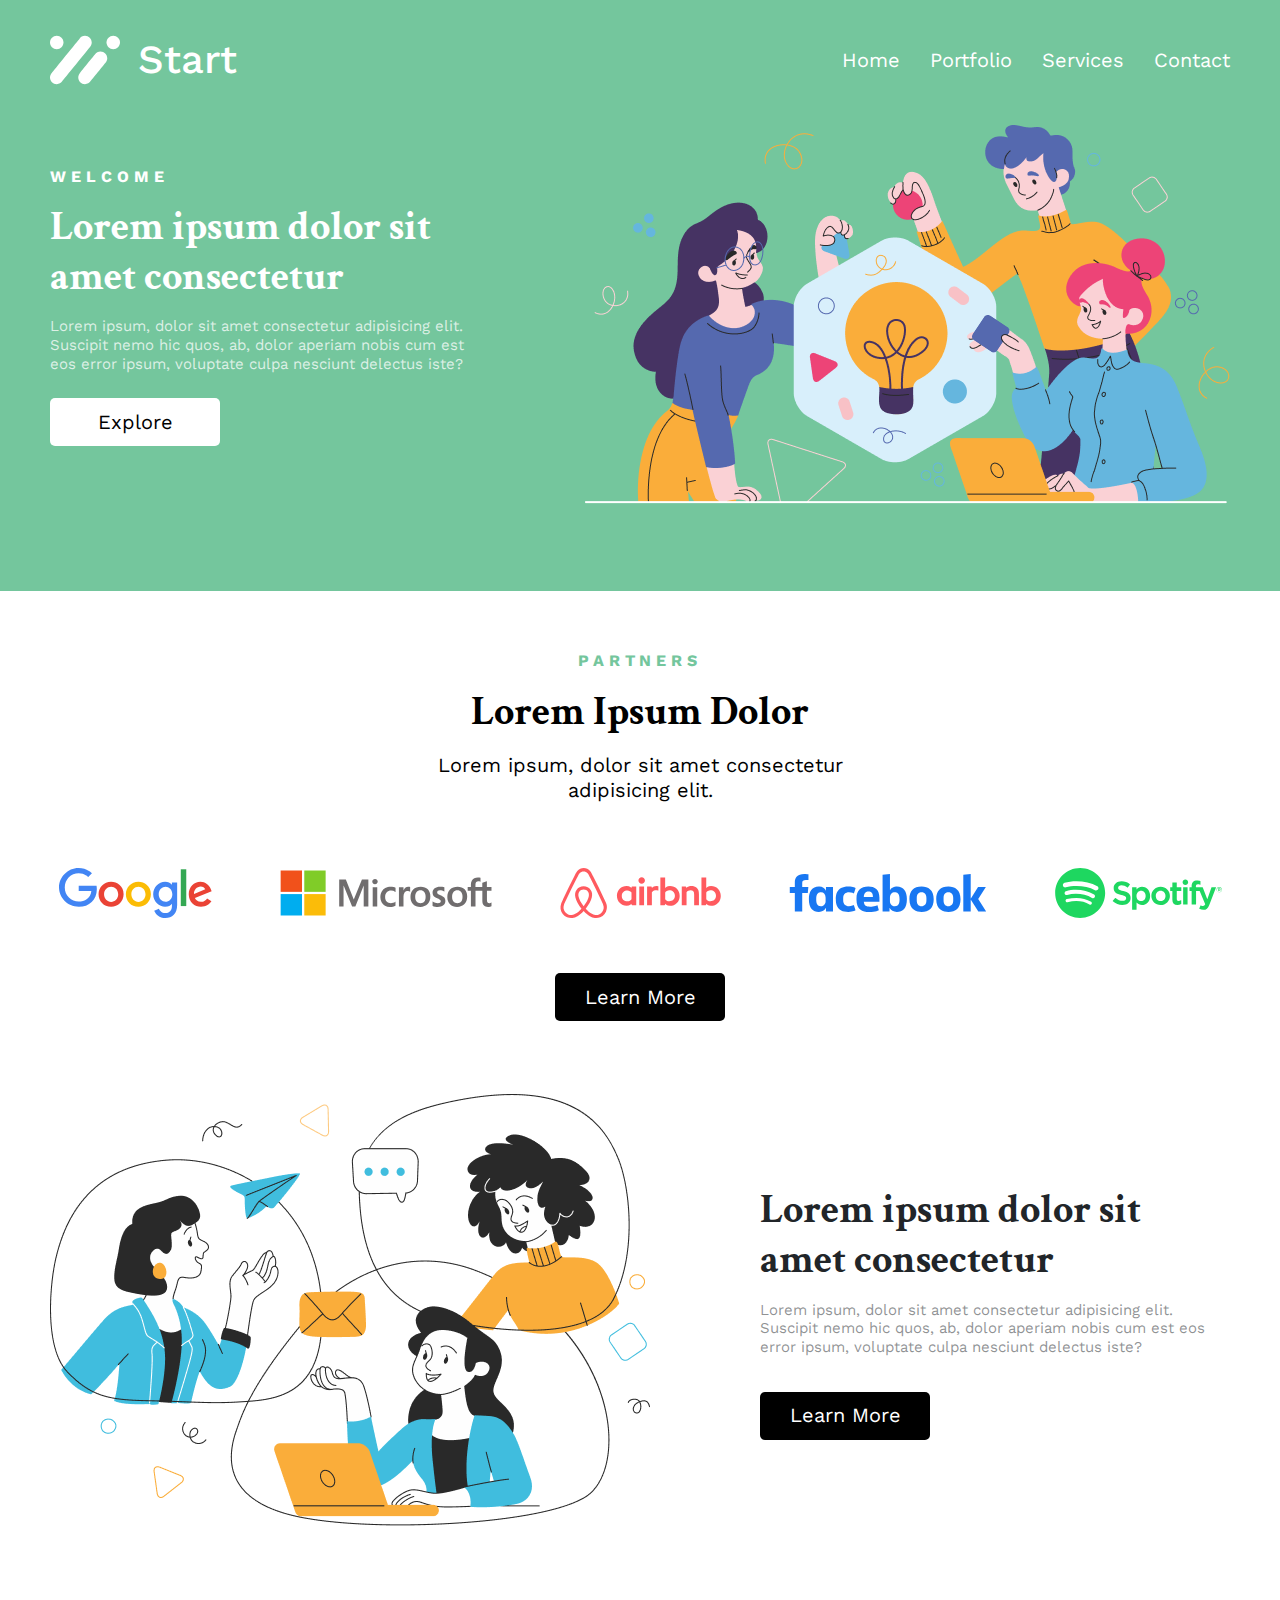
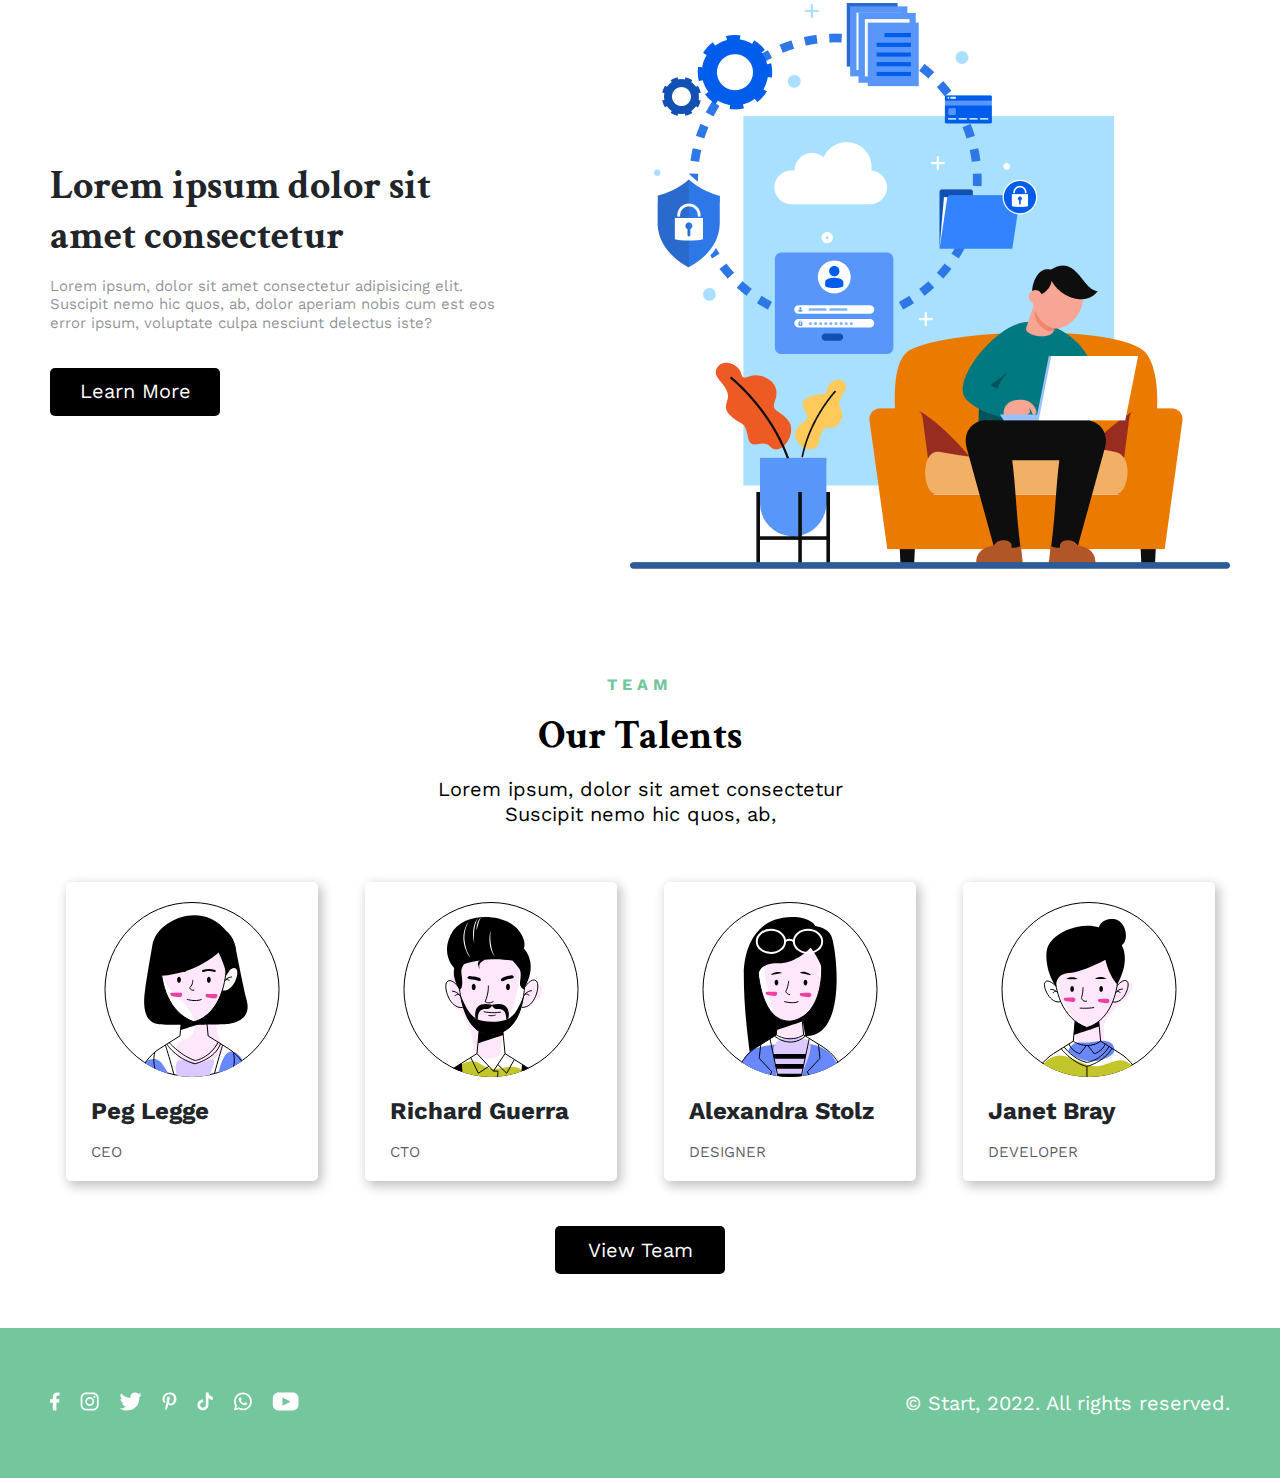
<file: index.html>
<!DOCTYPE html>
<html lang="en">
<head>
  <meta charset="UTF-8">
  <meta name="viewport" content="width=device-width, initial-scale=1.0">
  <link rel="preconnect" href="https://fonts.googleapis.com">
  <link rel="preconnect" href="https://fonts.gstatic.com" crossorigin>
  <link href="https://fonts.googleapis.com/css2?family=Bitter:ital,wght@0,100..900;1,100..900&family=Work+Sans:ital,wght@0,100..900;1,100..900&display=swap" rel="stylesheet">
  <link rel="preconnect" href="https://fonts.googleapis.com">
  <link rel="preconnect" href="https://fonts.gstatic.com" crossorigin>
  <link href="https://fonts.googleapis.com/css2?family=Bitter:ital,wght@0,100..900;1,100..900&family=Crimson+Text:wght@400;700&family=Work+Sans:ital,wght@0,100..900;1,100..900&display=swap" rel="stylesheet">
  <link rel="stylesheet" href="css/style.css">
  <link rel="stylesheet" href="css/index-media.css">
  <title>Home</title>
</head>
<body>
  <header class="header">
    <div class="container">
      <nav class="header-inner">
        <div class="scrol">
          <div class="header-nav">
            <div class="logo">
              <a href="index.html" class="logo-link">
                <img src="images/items/logo.svg" alt="logo" class="logo-img">
                <p class="logo-text">Start</p>
              </a>
            </div>
            <ul class="list">
              <a href="index.html" class="items">Home</a>
              <a href="portfolio.html" class="items">Portfolio</a>
              <a href="services.html" class="items">Services</a>
              <a href="" class="items">Contact</a>
            </ul>
          </div>
        </div>
        <div class="welcome">
          <div class="welcome-info">
            <p class="welcome-text-first">welcome</p>
            <h3 class="welcome-title">Lorem ipsum dolor sit amet consectetur</h3>
            <p class="welcome-text">Lorem ipsum, dolor sit amet consectetur adipisicing elit. Suscipit nemo hic quos, ab, dolor aperiam nobis cum est eos error ipsum, voluptate culpa nesciunt delectus iste?</p>
            <a href="" class="header-button">Explore</a>
          </div>
          <div class="welcome-image">
            <img src="images/picture-header.png" alt="image" class="header-img">
          </div>
        </div>
      </nav>
    </div>
  </header>
  <!-- -----main----- -->
  <main class="main">
    <div class="container">
      <section class="partners">
        <div class="partners-text-block">
          <p class="partners-text-first">partners</p>
          <h3 class="partners-title">Lorem Ipsum Dolor</h3>
          <p class="partners-text">Lorem ipsum, dolor sit amet consectetur adipisicing elit.</p>
        </div>
        <div class="partners-logos">
          <img src="images/items/google.svg" alt="logo" class="p-logo">
          <img src="images/items/microsoft.svg" alt="logo" class="p-logo">
          <img src="images/items/airbnb.svg" alt="logo" class="p-logo">
          <img src="images/items/facebook.svg" alt="logo" class="p-logo">
          <img src="images/items/spotify.svg" alt="logo" class="p-logo">
        </div>
        <a href="" class="partners-button">Learn More</a>
      </section>
      <section class="main-info">
        <div class="main-img">
          <img src="images/picture-main-first.png" alt="picture" class="image-main-first">
        </div>
        <div class="main-text-first">
          <h3 class="main-title">Lorem ipsum dolor sit amet consectetur</h3>
          <p class="main-text">Lorem ipsum, dolor sit amet consectetur adipisicing elit. Suscipit nemo hic quos, ab, dolor aperiam nobis cum est eos error ipsum, voluptate culpa nesciunt delectus iste?</p>
          <a href="" class="main-button">Learn More</a>
        </div>
      </section>
      <section class="main-info-second">
        <div class="main-text-first">
          <h3 class="main-title">Lorem ipsum dolor sit amet consectetur</h3>
          <p class="main-text">Lorem ipsum, dolor sit amet consectetur adipisicing elit. Suscipit nemo hic quos, ab, dolor aperiam nobis cum est eos error ipsum, voluptate culpa nesciunt delectus iste?</p>
          <a href="" class="main-button">Learn More</a>
        </div>
        <div class="main-img">
          <img src="images/picture-main-second.png" alt="picture" class="image-main-second">
        </div>
      </section>
      <section class="team">
        <div class="team-text-block">
          <p class="team-text-first">team</p>
          <h3 class="team-title">Our Talents</h3>
          <p class="team-text">Lorem ipsum, dolor sit amet consectetur Suscipit nemo hic quos, ab,</p>
        </div>
        <div class="team-people">
          <div class="card">
            <div class="card-inner">
              <div class="card-img">
                <img src="images/items/avatar-1.svg" alt="avatar" class="card-avatar">
              </div>
              <h4 class="card-title">Peg Legge</h4>
              <p class="card-text">CEO</p>
            </div>
          </div>
          <div class="card">
            <div class="card-inner">
              <div class="card-img">
                <img src="images/items/avatar-2.svg" alt="avatar" class="card-avatar">
              </div>
              <h4 class="card-title">Richard Guerra</h4>
              <p class="card-text">CTO</p>
            </div>
          </div>
          <div class="card">
            <div class="card-inner">
              <div class="card-img">
                <img src="images/items/avatar-3.svg" alt="avatar" class="card-avatar">
              </div>
              <h4 class="card-title">Alexandra Stolz</h4>
              <p class="card-text">DESIGNER</p>
            </div>
          </div>
          <div class="card">
            <div class="card-inner">
              <div class="card-img">
                <img src="images/items/avatar-4.svg" alt="avatar" class="card-avatar">
              </div>
              <h4 class="card-title">Janet Bray</h4>
              <p class="card-text">DEVELOPER</p>
            </div>
          </div>
        </div>
        <a href="" class="team-button">View Team</a>
      </section>
    </div>
  </main>
  <footer class="footer">
    <div class="container">
      <div class="footer-inner">
        <div class="footer-icons-block">
          <div class="footer-icon">
            <a href="" class="footer-links">
              <img src="images/items/fb-icon.svg" alt="icon" class="footer-img">
            </a>
          </div>
          <div class="footer-icon">
            <a href="" class="footer-links">
              <img src="images/items/inst-icon.svg" alt="icon" class="footer-img">
            </a>
          </div>
          <div class="footer-icon">
            <a href="" class="footer-links">
              <img src="images/items/tw-icon.svg" alt="icon" class="footer-img">
            </a>
          </div>
          <div class="footer-icon">
            <a href="" class="footer-links">
              <img src="images/items/pint-icon.svg" alt="icon" class="footer-img">
            </a>
          </div>
          <div class="footer-icon">
            <a href="" class="footer-links">
              <img src="images/items/tik-icon.svg" alt="icon" class="footer-img">
            </a>
          </div>
          <div class="footer-icon">
            <a href="" class="footer-links">
              <img src="images/items/wp-icon.svg" alt="icon" class="footer-img">
            </a>
          </div>
          <div class="footer-icon">
            <a href="" class="footer-links">
              <img src="images/items/yt-icon.svg" alt="icon" class="footer-img">
            </a>
          </div>
        </div>
        <div class="footer-text-block">
          <p class="footer-text">&copy; Start, 2022. All rights reserved.</p>
        </div>
      </div>
    </div>
  </footer>
</body>
</html>
</file>
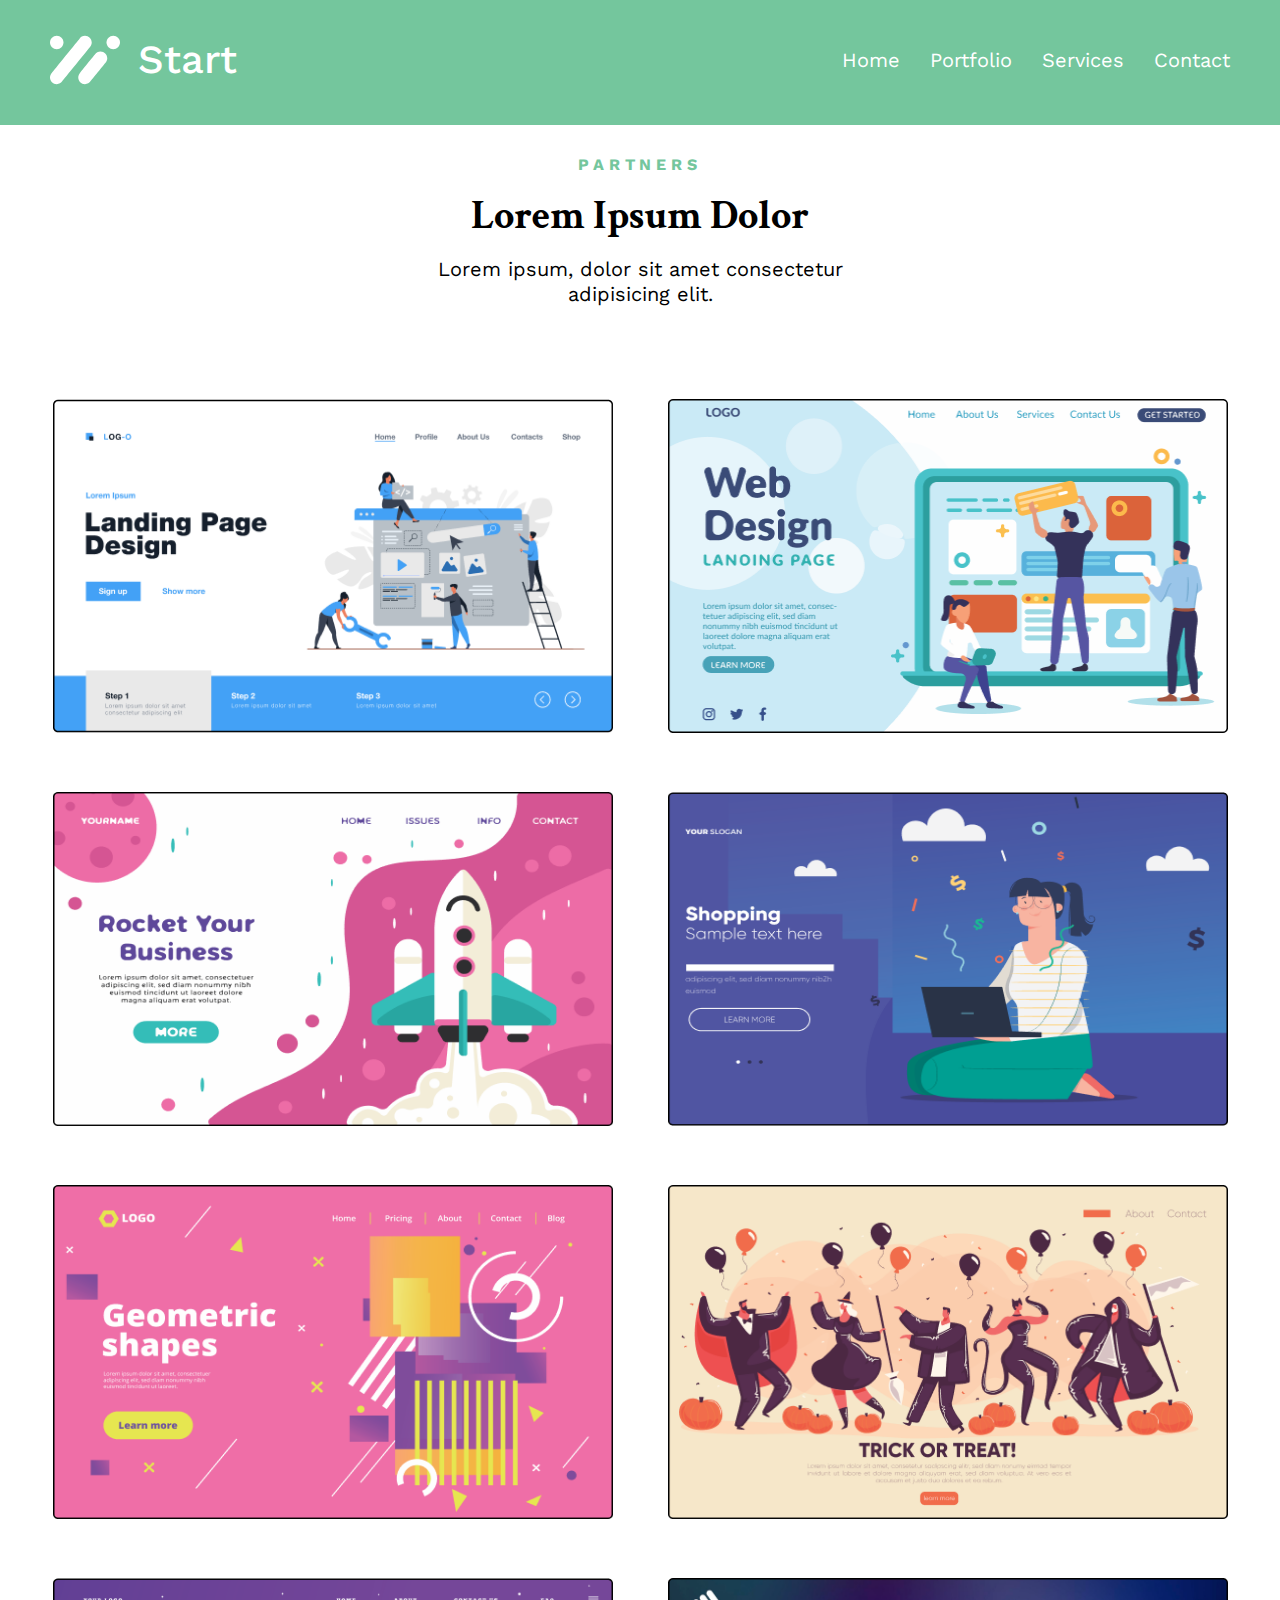
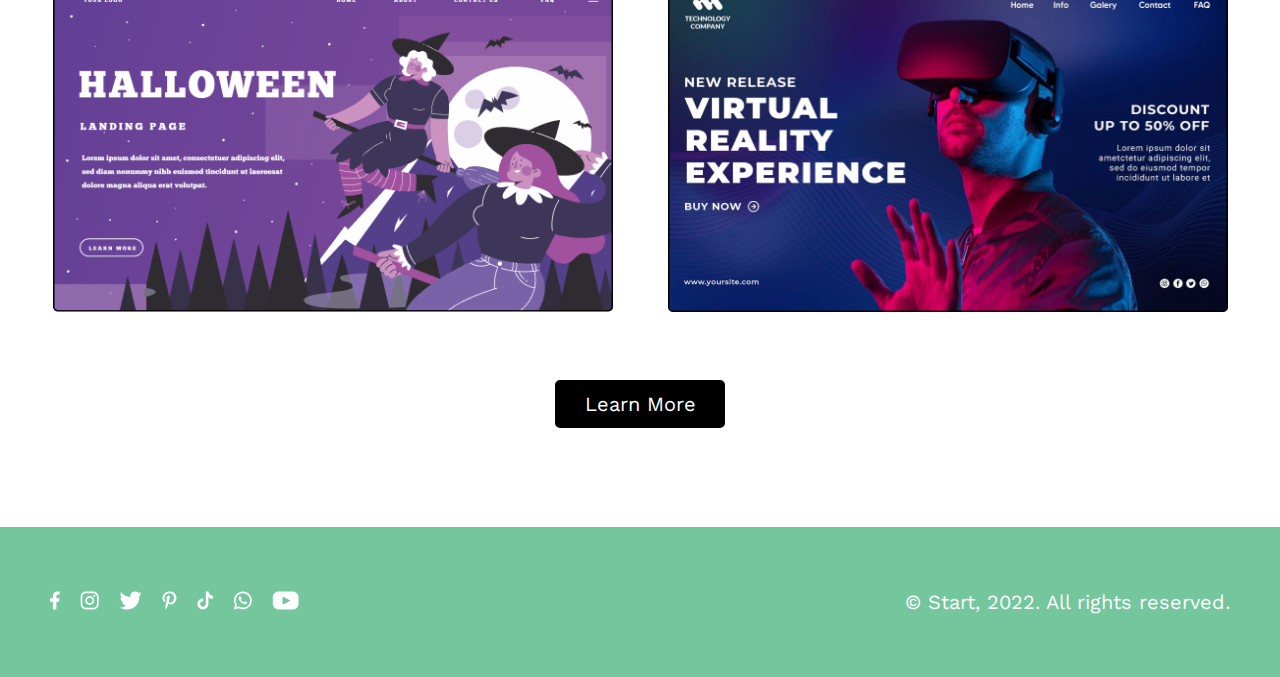
<file: portfolio.html>
<!DOCTYPE html>
<html lang="en">
<head>
  <meta charset="UTF-8">
  <meta name="viewport" content="width=device-width, initial-scale=1.0">
  <link rel="preconnect" href="https://fonts.googleapis.com">
  <link rel="preconnect" href="https://fonts.gstatic.com" crossorigin>
  <link href="https://fonts.googleapis.com/css2?family=Bitter:ital,wght@0,100..900;1,100..900&family=Work+Sans:ital,wght@0,100..900;1,100..900&display=swap" rel="stylesheet">
  <link rel="preconnect" href="https://fonts.googleapis.com">
  <link rel="preconnect" href="https://fonts.gstatic.com" crossorigin>
  <link href="https://fonts.googleapis.com/css2?family=Bitter:ital,wght@0,100..900;1,100..900&family=Crimson+Text:wght@400;700&family=Work+Sans:ital,wght@0,100..900;1,100..900&display=swap" rel="stylesheet">
  <link rel="stylesheet" href="css/portfolio.css">
  <link rel="stylesheet" href="css/media-portfolio.css">
  <title>Portfolio</title>
</head>
<body>
  <header class="header">
    <div class="container">
      <div class="scrol">
        <nav class="header-inner">
          <div class="header-nav">
            <div class="logo">
              <a href="index.html" class="logo-link">
                <img src="images/items/logo.svg" alt="logo" class="logo-img">
                <p class="logo-text">Start</p>
              </a>
            </div>
            <ul class="list">
              <a href="index.html" class="items">Home</a>
              <a href="portfolio.html" class="items">Portfolio</a>
              <a href="services.html" class="items">Services</a>
              <a href="" class="items">Contact</a>
            </ul>
          </div>
        </nav>
      </div>
    </div>
  </header>
  <!-- -----main----- -->
   <main class="main">
    <div class="container">
      <section class="main-inner">
        <div class="main-inner-block">
          <div class="main-text-block">
            <p class="main-text-first">partners</p>
            <h3 class="main-title">Lorem Ipsum Dolor</h3>
            <p class="main-text">Lorem ipsum, dolor sit amet consectetur adipisicing elit.</p>
          </div>
        </div>
        <div class="pictures">
          <div class="pictures-inner">
            <div class="pictures-img">
              <img src="images/page-portfolio/page-2-img-1.png" alt="pictures" class="img">
            </div>
            <div class="pictures-img">
              <img src="images/page-portfolio/page-2-img-2.png" alt="pictures" class="img">
            </div>
          </div>
          <div class="pictures-inner">
            <div class="pictures-img">
              <img src="images/page-portfolio/page-2-img-3.png" alt="pictures" class="img">
            </div>
            <div class="pictures-img">
              <img src="images/page-portfolio/page-2-img-4.png" alt="pictures" class="img">
            </div>
          </div>
          <div class="pictures-inner">
            <div class="pictures-img">
              <img src="images/page-portfolio/page-2-img-5.png" alt="pictures" class="img">
            </div>
            <div class="pictures-img">
              <img src="images/page-portfolio/page-2-img-6.png" alt="pictures" class="img">
            </div>
          </div>
          <div class="pictures-inner last">
            <div class="pictures-img">
              <img src="images/page-portfolio/page-2-img-7.png" alt="pictures" class="img">
            </div>
            <div class="pictures-img">
              <img src="images/page-portfolio/page-2-img-8.png" alt="pictures" class="img">
            </div>
          </div>
        </div>
        <a href="" class="main-button">Learn More</a>
      </section>
    </div>
   </main>
   <footer class="footer">
    <div class="container">
      <div class="footer-inner">
        <div class="footer-icons-block">
          <div class="footer-icon">
            <a href="" class="footer-links">
              <img src="images/items/fb-icon.svg" alt="icon" class="footer-img">
            </a>
          </div>
          <div class="footer-icon">
            <a href="" class="footer-links">
              <img src="images/items/inst-icon.svg" alt="icon" class="footer-img">
            </a>
          </div>
          <div class="footer-icon">
            <a href="" class="footer-links">
              <img src="images/items/tw-icon.svg" alt="icon" class="footer-img">
            </a>
          </div>
          <div class="footer-icon">
            <a href="" class="footer-links">
              <img src="images/items/pint-icon.svg" alt="icon" class="footer-img">
            </a>
          </div>
          <div class="footer-icon">
            <a href="" class="footer-links">
              <img src="images/items/tik-icon.svg" alt="icon" class="footer-img">
            </a>
          </div>
          <div class="footer-icon">
            <a href="" class="footer-links">
              <img src="images/items/wp-icon.svg" alt="icon" class="footer-img">
            </a>
          </div>
          <div class="footer-icon">
            <a href="" class="footer-links">
              <img src="images/items/yt-icon.svg" alt="icon" class="footer-img">
            </a>
          </div>
        </div>
        <div class="footer-text-block">
          <p class="footer-text">&copy; Start, 2022. All rights reserved.</p>
        </div>
      </div>
    </div>
  </footer>
</body>
</html>
</file>
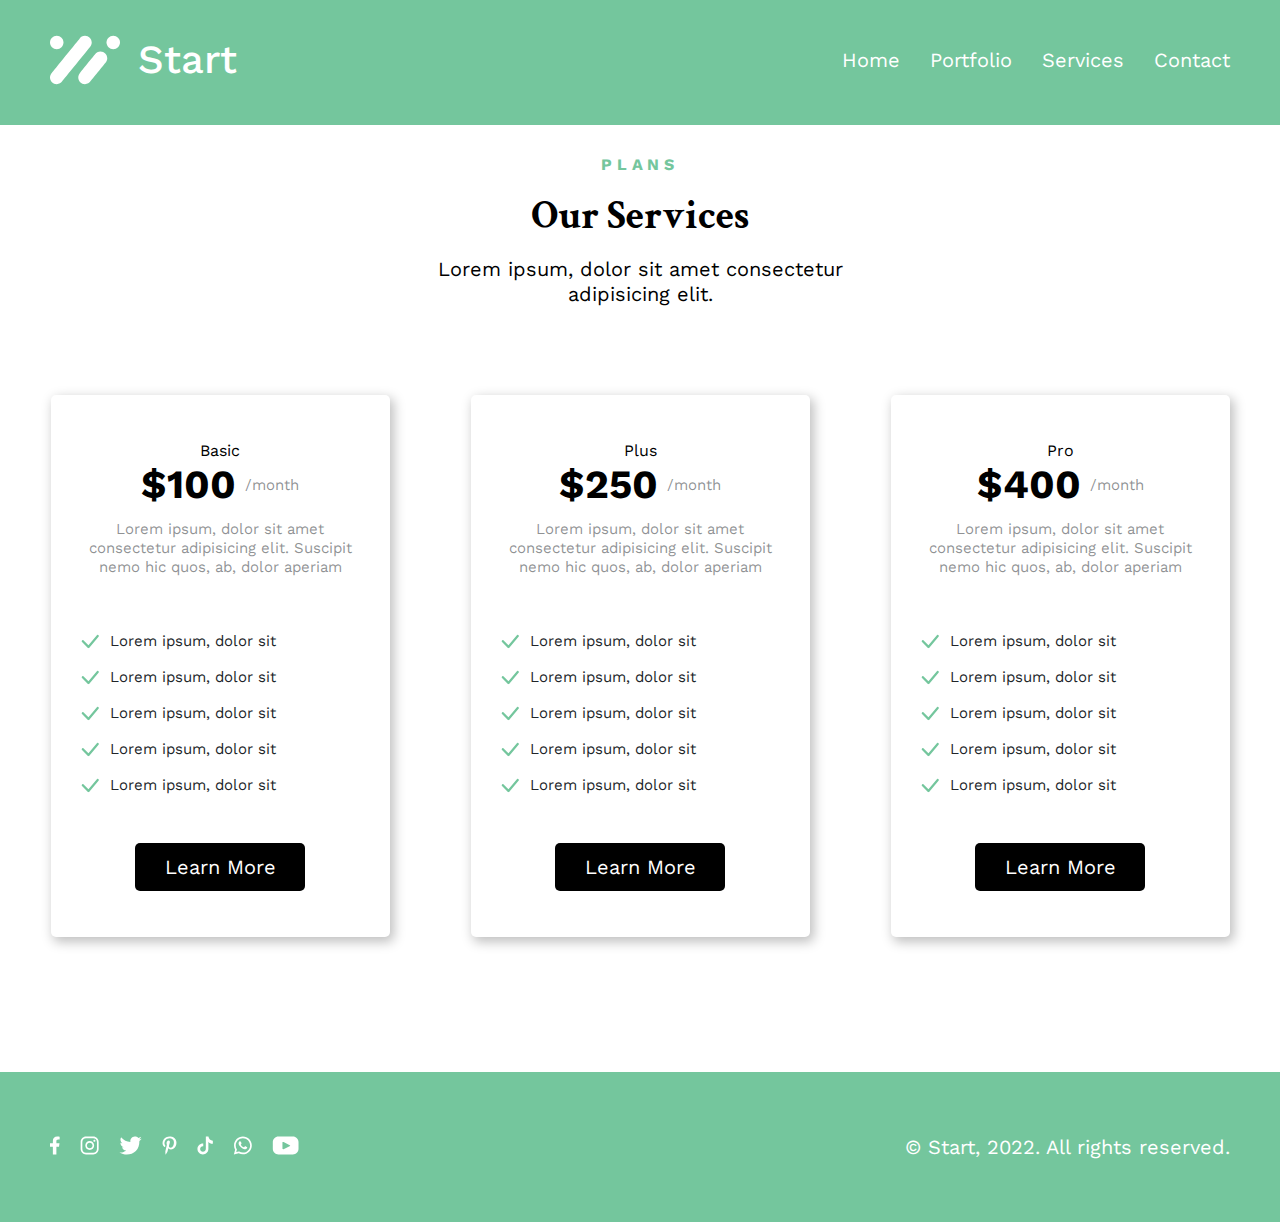
<file: services.html>
<!DOCTYPE html>
<html lang="en">
<head>
  <meta charset="UTF-8">
  <meta name="viewport" content="width=device-width, initial-scale=1.0">
  <link rel="preconnect" href="https://fonts.googleapis.com">
  <link rel="preconnect" href="https://fonts.gstatic.com" crossorigin>
  <link href="https://fonts.googleapis.com/css2?family=Bitter:ital,wght@0,100..900;1,100..900&family=Work+Sans:ital,wght@0,100..900;1,100..900&display=swap" rel="stylesheet">
  <link rel="preconnect" href="https://fonts.googleapis.com">
  <link rel="preconnect" href="https://fonts.gstatic.com" crossorigin>
  <link href="https://fonts.googleapis.com/css2?family=Bitter:ital,wght@0,100..900;1,100..900&family=Crimson+Text:wght@400;700&family=Work+Sans:ital,wght@0,100..900;1,100..900&display=swap" rel="stylesheet">
  <link rel="stylesheet" href="css/services.css">
  <link rel="stylesheet" href="css/media-services.css">
  <title>Services</title>
</head>
<body>
  <header class="header">
    <div class="container">
      <div class="scrol">
        <nav class="header-inner">
          <div class="header-nav">
            <div class="logo">
              <a href="index.html" class="logo-link">
                <img src="images/items/logo.svg" alt="logo" class="logo-img">
                <p class="logo-text">Start</p>
              </a>
            </div>
            <ul class="list">
              <a href="index.html" class="items">Home</a>
              <a href="portfolio.html" class="items">Portfolio</a>
              <a href="services.html" class="items">Services</a>
              <a href="" class="items">Contact</a>
            </ul>
          </div>
        </nav>
      </div>
    </div>
  </header>
  <!-- -----main----- -->
   <main class="main">
    <div class="container">
      <section class="main-inner">
        <div class="main-inner-block">
          <div class="main-text-block">
            <p class="main-text-first">Plans</p>
            <h3 class="main-title">Our Services</h3>
            <p class="main-text">Lorem ipsum, dolor sit amet consectetur adipisicing elit.</p>
          </div>
        </div>
        <div class="price-card">
          <div class="card">
            <div class="card-inner">
              <div class="card-text-block">
                <p class="card-title">Basic</p>
                <div class="cost">
                  <h3 class="price">$100</h3>
                  <p class="price-time">/month</p>
                </div>
                <p class="card-text">Lorem ipsum, dolor sit amet consectetur adipisicing elit. Suscipit nemo hic quos, ab, dolor aperiam</p>
              </div>
              <div class="tasks">
                <div class="task">
                  <img src="images/items/check.svg" alt="check" class="check">
                  <p class="task-text">Lorem ipsum, dolor sit</p>
                </div>
                <div class="task">
                  <img src="images/items/check.svg" alt="check" class="check">
                  <p class="task-text">Lorem ipsum, dolor sit</p>
                </div>
                <div class="task">
                  <img src="images/items/check.svg" alt="check" class="check">
                  <p class="task-text">Lorem ipsum, dolor sit</p>
                </div>
                <div class="task">
                  <img src="images/items/check.svg" alt="check" class="check">
                  <p class="task-text">Lorem ipsum, dolor sit</p>
                </div>
                <div class="task last">
                  <img src="images/items/check.svg" alt="check" class="check">
                  <p class="task-text">Lorem ipsum, dolor sit</p>
                </div>
              </div>
              <a href="" class="card-button">Learn More</a>
            </div>
          </div>

          <div class="card">
            <div class="card-inner">
              <div class="card-text-block">
                <p class="card-title">Plus</p>
                <div class="cost">
                  <h3 class="price">$250</h3>
                  <p class="price-time">/month</p>
                </div>
                <p class="card-text">Lorem ipsum, dolor sit amet consectetur adipisicing elit. Suscipit nemo hic quos, ab, dolor aperiam</p>
              </div>
              <div class="tasks">
                <div class="task">
                  <img src="images/items/check.svg" alt="check" class="check">
                  <p class="task-text">Lorem ipsum, dolor sit</p>
                </div>
                <div class="task">
                  <img src="images/items/check.svg" alt="check" class="check">
                  <p class="task-text">Lorem ipsum, dolor sit</p>
                </div>
                <div class="task">
                  <img src="images/items/check.svg" alt="check" class="check">
                  <p class="task-text">Lorem ipsum, dolor sit</p>
                </div>
                <div class="task">
                  <img src="images/items/check.svg" alt="check" class="check">
                  <p class="task-text">Lorem ipsum, dolor sit</p>
                </div>
                <div class="task last">
                  <img src="images/items/check.svg" alt="check" class="check">
                  <p class="task-text">Lorem ipsum, dolor sit</p>
                </div>
              </div>
              <a href="" class="card-button">Learn More</a>
            </div>
          </div>

          <div class="card">
            <div class="card-inner">
              <div class="card-text-block">
                <p class="card-title">Pro</p>
                <div class="cost">
                  <h3 class="price">$400</h3>
                  <p class="price-time">/month</p>
                </div>
                <p class="card-text">Lorem ipsum, dolor sit amet consectetur adipisicing elit. Suscipit nemo hic quos, ab, dolor aperiam</p>
              </div>
              <div class="tasks">
                <div class="task">
                  <img src="images/items/check.svg" alt="check" class="check">
                  <p class="task-text">Lorem ipsum, dolor sit</p>
                </div>
                <div class="task">
                  <img src="images/items/check.svg" alt="check" class="check">
                  <p class="task-text">Lorem ipsum, dolor sit</p>
                </div>
                <div class="task">
                  <img src="images/items/check.svg" alt="check" class="check">
                  <p class="task-text">Lorem ipsum, dolor sit</p>
                </div>
                <div class="task">
                  <img src="images/items/check.svg" alt="check" class="check">
                  <p class="task-text">Lorem ipsum, dolor sit</p>
                </div>
                <div class="task last">
                  <img src="images/items/check.svg" alt="check" class="check">
                  <p class="task-text">Lorem ipsum, dolor sit</p>
                </div>
              </div>
              <a href="" class="card-button">Learn More</a>
            </div>
          </div>
        </div>
      </section>
    </div>
   </main>
   <footer class="footer">
    <div class="container">
      <div class="footer-inner">
        <div class="footer-icons-block">
          <div class="footer-icon">
            <a href="" class="footer-links">
              <img src="images/items/fb-icon.svg" alt="icon" class="footer-img">
            </a>
          </div>
          <div class="footer-icon">
            <a href="" class="footer-links">
              <img src="images/items/inst-icon.svg" alt="icon" class="footer-img">
            </a>
          </div>
          <div class="footer-icon">
            <a href="" class="footer-links">
              <img src="images/items/tw-icon.svg" alt="icon" class="footer-img">
            </a>
          </div>
          <div class="footer-icon">
            <a href="" class="footer-links">
              <img src="images/items/pint-icon.svg" alt="icon" class="footer-img">
            </a>
          </div>
          <div class="footer-icon">
            <a href="" class="footer-links">
              <img src="images/items/tik-icon.svg" alt="icon" class="footer-img">
            </a>
          </div>
          <div class="footer-icon">
            <a href="" class="footer-links">
              <img src="images/items/wp-icon.svg" alt="icon" class="footer-img">
            </a>
          </div>
          <div class="footer-icon">
            <a href="" class="footer-links">
              <img src="images/items/yt-icon.svg" alt="icon" class="footer-img">
            </a>
          </div>
        </div>
        <div class="footer-text-block">
          <p class="footer-text">&copy; Start, 2022. All rights reserved.</p>
        </div>
      </div>
    </div>
  </footer>
</body>
</html>
</file>
<file: css/style.css>
*{
  padding: 0;
  margin: 0;
  box-sizing: border-box;
}
a{
  text-decoration: none;
  color: #fff;
}
.container{
  max-width: 1200px;
  margin: 0 auto;
  padding: 0 10px;
}
body{
  font-family: "Work Sans", sans-serif;
}
.header{
  min-height: 500px;
  background-color: #74C69D;
  margin-bottom: 60px;
}
.header-inner{
  padding: 125px 0 83px 0;
}
.scrol{
  max-width: 1200px;
  height: 125px;
  background-color: #74C69D;
  padding: 35px 10px;
  margin: 0 auto;
  position: fixed;
  top: 0;
  left: 0;
  right: 0;
}
.header-nav{
  display: flex;
  align-items: center;
  flex-wrap: wrap;
  justify-content: space-between;
  margin-bottom: 40px;
}
.logo{
  max-width: 187px;
  height: 50px;
}
.logo-link{
  display: flex;
  gap: 18px;
  align-items: center;
}
.logo-text{
  font-weight: 500;
  font-size: 40px;
  line-height: 125%;
}
.list{
  display: flex;
  gap: 30px;
}
.items{
  font-size: 20px;
  line-height: 125%;
}
.items:hover{
  border-bottom: 2px solid #fff;
}
.welcome{
  display: flex;
  align-items: center;
  gap: 120px;
}
.welcome-info{
  width: 416px;
  min-height: 299px;
}
.welcome-text-first{
  font-weight: 700;
  font-size: 16px;
  line-height: 125%;
  color: #fff;
  letter-spacing: 0.31em;
  text-transform: uppercase;
  margin-bottom: 15px;
}
.welcome-title{
  font-family: "Crimson Text", serif;
  font-weight: 700;
  font-size: 40px;
  line-height: 125%;
  margin-bottom: 15px;
  color: #fff;
}
.welcome-text{
  font-size: 15px;
  line-height: 125%;
  color: rgba(255, 255, 255, 0.75);
  margin-bottom: 25px;
}
.header-button, .partners-button, .main-button, .team-button{
  display: flex;
  border-radius: 5px;
  width: 170px;
  height: 48px;
  font-size: 20px;
  line-height: 125%;
  align-items: center;
  justify-content: center;
}
.header-button{
  border-color: #fff;
  color: #000;
  box-shadow: 0 0 40px 40px #fff inset, 0 0 0 0 #fff;
  transition: all 150ms ease-in-out;
}
.header-button:hover {
  box-shadow: 0 0 10px 0 #fff inset, 0 0 10px 4px #fff;
  color: #fff;
}
.partners-button, .main-button, .team-button{
  border-color: #000;
  color: #fff;
  box-shadow: 0 0 40px 40px #000 inset, 0 0 0 0 #000;
  transition: all 150ms ease-in-out;
}
.partners-button:hover, .main-button:hover, .team-button:hover{
  box-shadow: 0 0 10px 0 #000 inset, 0 0 10px 4px #000;
  color: #000;
}
.partners-button, .main-button, .team-button{
  color: #fff;
}
.partners, .team{
  display: flex;
  flex-direction: column;
  justify-content: center;
  align-items: center;
  margin-bottom: 73px;
}
.partners-text-block, .team-text-block{
  width: 411px;
  height: 162px;
  margin-bottom: 55px;
}
.partners-text-first, .team-text-first{
  font-weight: 700;
  font-size: 16px;
  line-height: 125%;
  letter-spacing: 0.31em;
  text-transform: uppercase;
  text-align: center;
  color: #74c69d;
}
.partners-text-first, .partners-title,  .main-text, .main-title, .team-text-first, .team-title{
  margin-bottom: 16px;
}
.partners-title, .main-title, .team-title{
  font-family: "Crimson Text", serif;
  font-weight: 700;
  font-size: 40px;
  line-height: 125%;
}
.partners-title, .team-title{
  text-align: center;
}
.partners-text, .team-text{
  font-size: 20px;
  line-height: 125%;
  text-align: center;
}
.partners-logos{
  display: flex;
  flex-wrap: wrap;
  justify-content: center;
  align-items: center;
  gap: 68px;
  align-items: center;
  margin-bottom: 55px;
}
.main-info, .main-info-second{
  display: flex;
  gap: 110px;
  align-items: center;
  margin-bottom: 73px;
}
.main-info-second{
  margin-bottom: 102px;
}
.main-text-first{
  width: 470px;
  min-height: 255px;
}
.main-title{
  color: #212529;
}
.main-text{
  min-height: 75px;
  font-size: 15px;
  line-height: 125%;
  color: rgba(33, 37, 41, 0.5);
}
.team{
  margin-bottom: 54px;
}
.team-text-block{
  margin-bottom: 45px;
}
.team-people{
  display: flex;
  flex-wrap: wrap;
  justify-content: center;
  align-items: center;
  gap: 47px;
  margin-bottom: 45px;
}
.card{
  display: flex;
  justify-content: center;
  align-items: center;
  border-radius: 5px;
  width: 252px;
  height: 299px;
  box-shadow: 3px 4px 12px 1px rgba(0, 0, 0, 0.25);
}
.card-inner{
  width: 202px;
  height: 260px;
}
.card-img{
  display: flex;
  justify-content: center;
  margin-bottom: 19px;
}
.card-title{
  font-size: 24px;
  line-height: 125%;
  color: #212529;
  margin-bottom: 17px;
}
.card-text{
  font-size: 15px;
  line-height: 125%;
  color: rgba(33, 37, 41, 0.75);
}
.footer{
  padding: 62.5px 0;
  background-color: #74c69d;
}
.footer-inner{
  display: flex;
  align-items: center;
  flex-wrap: wrap;
  justify-content: space-between;
}
.footer-icons-block{
  display: flex;
  gap: 20px;
}
.footer-text{
  font-size: 20px;
  line-height: 125%;
  color: #fff;
}
</file>
<file: css/index-media.css>
@media (max-width: 1050px){
  .header-img, .image-main-first, .image-main-second{
    width: 440px;
  }
}

@media (max-width: 838px){
  .header-img{
    display: none;
  }
  .welcome-info{
    width: 600px;
  }
  .main-info, .main-info-second{
    justify-content: center;
  }
  .main-img{
    display: none;
  }
  .main-text-first{
    text-align: center;
  }
  .main-button{
    margin: 0 auto;
  }
}

@media (max-width: 609px){
  .logo, .footer-icons-block{
    margin-bottom: 10px;
  }
}
</file>
<file: css/portfolio.css>
*{
  padding: 0;
  margin: 0;
  box-sizing: border-box;
}
a{
  text-decoration: none;
  color: #fff;
}
.container{
  max-width: 1200px;
  margin: 0 auto;
  padding: 0 10px;
}
body{
  font-family: "Work Sans", sans-serif;
}
.header{
  min-height: 125px;
  background-color: #74C69D;
  margin-bottom: 30px;
}
.header-inner{
  padding: 35px 0 83px 0;
}
.scrol{
  max-width: 1200px;
  height: 125px;
  background-color: #74C69D;
  padding: 0 10px;
  margin: 0 auto;
  position: fixed;
  top: 0;
  left: 0;
  right: 0;
}
.header-nav{
  display: flex;
  align-items: center;
  flex-wrap: wrap;
  justify-content: space-between;
}
.logo{
  max-width: 187px;
  height: 50px;
}
.logo-link{
  display: flex;
  gap: 18px;
  align-items: center;
}
.logo-text{
  font-weight: 500;
  font-size: 40px;
  line-height: 125%;
}
.list{
  display: flex;
  gap: 30px;
}
.items{
  font-size: 20px;
  line-height: 125%;
}
.items:hover{
  border-bottom: 2px solid #fff;
}
.main-inner-block{
  display: flex;
  flex-direction: column;
  justify-content: center;
  align-items: center;
}
.main-text-block{
  width: 411px;
  height: 162px;
  margin-bottom: 82px;
}
.main-text-first{
  font-weight: 700;
  font-size: 16px;
  line-height: 125%;
  letter-spacing: 0.31em;
  text-transform: uppercase;
  text-align: center;
  color: #74c69d;
}
.main-text-first, .main-title{
  margin-bottom: 16px;
}
.main-title{
  font-family: "Crimson Text", serif;
  font-weight: 700;
  font-size: 40px;
  line-height: 125%;
}
.main-title{
  text-align: center;
}
.main-text{
  font-size: 20px;
  line-height: 125%;
  text-align: center;
}
.pictures, .pictures-inner{
  display: flex;
  justify-content: center;
  align-items: center;
  flex-wrap: wrap;
  gap: 55px;
}
.pictures{
  flex-direction: column;
}
.img{
  width: 560px;
  height: 334px;
}
.last{
  margin-bottom: 64px;
}
.main-button{
  display: flex;
  border-radius: 5px;
  width: 170px;
  height: 48px;
  font-size: 20px;
  line-height: 125%;
  align-items: center;
  justify-content: center;
  margin: 0  auto;
}
.main-button{
  border-color: #000;
  color: #fff;
  box-shadow: 0 0 40px 40px #000 inset, 0 0 0 0 #000;
  transition: all 150ms ease-in-out;
}
.main-button:hover{
  box-shadow: 0 0 10px 0 #000 inset, 0 0 10px 4px #000;
  color: #000;
}
.footer{
  margin-top: 99px;
  padding: 62.5px 0;
  background-color: #74c69d;
}
.footer-inner{
  display: flex;
  align-items: center;
  flex-wrap: wrap;
  justify-content: space-between;
}
.footer-icons-block{
  display: flex;
  gap: 20px;
}
.footer-text{
  font-size: 20px;
  line-height: 125%;
  color: #fff;
}
</file>
<file: css/media-portfolio.css>
@media (max-width: 609px){
  .logo, .footer-icons-block{
    margin-bottom: 10px;
  }
  .img{
    width: 400px;
    height: 250px;
  }
}
</file>
<file: css/services.css>
*{
  padding: 0;
  margin: 0;
  box-sizing: border-box;
}
a{
  text-decoration: none;
  color: #fff;
}
.container{
  max-width: 1200px;
  margin: 0 auto;
  padding: 0 10px;
}
body{
  font-family: "Work Sans", sans-serif;
}
.header{
  min-height: 125px;
  background-color: #74C69D;
  margin-bottom: 30px;
}
.header-inner{
  padding: 35px 0 83px 0;
}
.scrol{
  max-width: 1200px;
  height: 125px;
  background-color: #74C69D;
  padding: 0 10px;
  margin: 0 auto;
  position: fixed;
  top: 0;
  left: 0;
  right: 0;
}
.header-nav{
  display: flex;
  align-items: center;
  flex-wrap: wrap;
  justify-content: space-between;
}
.logo{
  max-width: 187px;
  height: 50px;
}
.logo-link{
  display: flex;
  gap: 18px;
  align-items: center;
}
.logo-text{
  font-weight: 500;
  font-size: 40px;
  line-height: 125%;
}
.list{
  display: flex;
  gap: 30px;
}
.items{
  font-size: 20px;
  line-height: 125%;
}
.items:hover{
  border-bottom: 2px solid #fff;
}
.main-inner-block{
  display: flex;
  flex-direction: column;
  justify-content: center;
  align-items: center;
  margin-bottom: 78px;
}
.main-text-block{
  width: 411px;
  height: 162px;
}
.main-text-first{
  font-weight: 700;
  font-size: 16px;
  line-height: 125%;
  letter-spacing: 0.31em;
  text-transform: uppercase;
  text-align: center;
  color: #74c69d;
}
.main-text-first, .main-title{
  margin-bottom: 16px;
}
.main-title{
  font-family: "Crimson Text", serif;
  font-weight: 700;
  font-size: 40px;
  line-height: 125%;
}
.main-title{
  text-align: center;
}
.main-text{
  font-size: 20px;
  line-height: 125%;
  text-align: center;
}
.price-card{
  display: flex;
  flex-wrap: wrap;
  justify-content: center;
  align-items: center;
  gap: 81px;
  margin-bottom: 135px;
}
.card{
  display: flex;
  justify-content: center;
  align-items: center;
  border-radius: 5px;
  width: 339px;
  height: 542px;
  box-shadow: 3px 4px 12px 1px rgba(0, 0, 0, 0.25);
}
.card-inner{
  width: 279px;
  height: 450px;
}
.card-text-block{
  height: 136px;
  text-align: center;
  margin-bottom: 52px;
}
.cost{
  display: flex;
  justify-content: center;
  align-items: center;
  gap: 9px;
  margin-bottom: 10px;
}
.price{
  font-size: 40px;
  line-height: 125%;
}
.price-time{
  font-weight: 400;
  font-size: 15px;
  line-height: 125%;
  color: rgba(33, 37, 41, 0.5);
}
.card-text{
  font-size: 15px;
  line-height: 125%;
  text-align: center;
  color: rgba(33, 37, 41, 0.5);
}
.tasks{
  width: 203px;
  min-height: 169px;
  margin-bottom: 45px;
}
.task{
  height: 25px;
  display: flex;
  align-items: center;
  gap: 11px;
  margin-bottom: 11px;
}
.last{
  margin-bottom: 0;
}
.task-text{
  font-size: 15px;
  line-height: 125%;
  color: #212529;
}
.card-button{
  display: flex;
  border-radius: 5px;
  width: 170px;
  height: 48px;
  font-size: 20px;
  line-height: 125%;
  align-items: center;
  justify-content: center;
  margin: 0  auto;
}
.card-button{
  border-color: #000;
  color: #fff;
  box-shadow: 0 0 40px 40px #000 inset, 0 0 0 0 #000;
  transition: all 150ms ease-in-out;
}
.card-button:hover{
  box-shadow: 0 0 10px 0 #000 inset, 0 0 10px 4px #000;
  color: #000;
}
.footer{
  margin-top: 99px;
  padding: 62.5px 0;
  background-color: #74c69d;
}
.footer-inner{
  display: flex;
  align-items: center;
  flex-wrap: wrap;
  justify-content: space-between;
}
.footer-icons-block{
  display: flex;
  gap: 20px;
}
.footer-text{
  font-size: 20px;
  line-height: 125%;
  color: #fff;
}
</file>
<file: css/media-services.css>
@media (max-width: 609px){
  .logo, .footer-icons-block{
    margin-bottom: 10px;
  }
}
</file>
